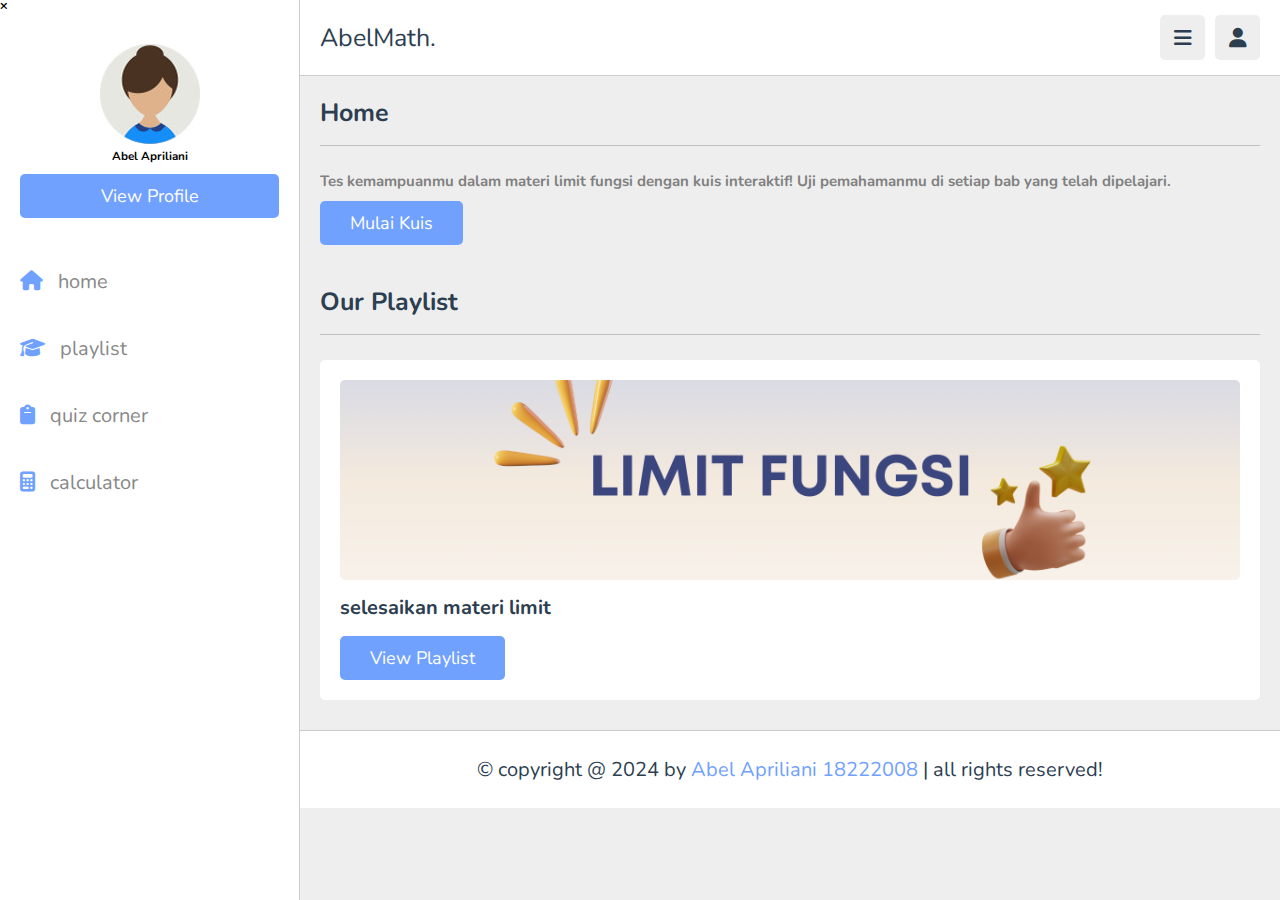
<file: index.html>
<!DOCTYPE html>
<html lang="en">
    <head>
        <meta charset="UTF-8">
        <meta http-equiv="X-UA-Compatible" content="IE-edge">
        <meta name="viewport" contents="width=device-width, initial-scale=1.0">
        <title>home</title>

        <!-- font awesome cdn link  -->
        <link rel="stylesheet" href="https://cdnjs.cloudflare.com/ajax/libs/font-awesome/6.6.0/css/all.min.css">

        <!-- custom css file link  -->
         <link rel="stylesheet" href="css/style.css">

         

    </head>
    <body>
       
         <!-- header section starts  -->
        <header class="header">
            <section class="flex">
                <a href="index.html" class="logo">AbelMath.</a>
                <div class="icons">
                    <div id="menu-btn" class="fas fa-bars"></div>
                    <div id="search-btn" class="fas fa-search"></div>
                    <div id="user-btn" class="fas fa-user"></div>
                   
                </div>

                <div class="profile">
                    <img src="../images/pic-5.jpg" alt="" >
                    <h3>Abel Apriliani</h3>
                    <a href="profile.html" class="btn">view profile</a>
                    <div class="flex-btn">
                        <a href="login.html" class="option-btn">login</a>
                        <a href="register.html" class="option-btn">register</a>
                    </div>


                </div>
            </sectuon>

        </header>
         
          <div class="side-bar">

            <div  class="close-btn">
               <i class="fas fa-times"></i>
            </div>
         
            <div class="profile">
                <img src="../images/pic-5.jpg" alt="" >
                <h3>Abel Apriliani</h3>
                <a href="profile.html" class="btn">view profile</a>
            </div>
         
            <nav class="navbar">
               <a href="index.html"><i class="fas fa-home"></i><span>home</span></a>
               <a href="playlist.html"><i class="fas fa-graduation-cap"></i><span>playlist</span></a>
               <a href="quiz.html"><i class="fas fa-clipboard"></i><span>quiz corner</span></a>
               <a href="calculatorInfo.html"><i class="fas fa-calculator"></i><span>calculator</span></a>
            </nav>
         
         </div>

         <section class="home-grid">

            <h1 class="heading">Home</h1>
         
             <div class="box">
                <div class="flex">
                    <p class="quiz"></p>
                    <h2>Tes kemampuanmu dalam materi limit fungsi dengan kuis interaktif! Uji pemahamanmu di setiap bab yang telah dipelajari.</h2>
                    
                </div>
                <a href="quiz.html" class="inline-btn">mulai kuis</a>
                
             </div>
         
            </div>
         
         </section>

         
<section class="playlist">

    <h1 class="heading">our playlist</h1>
 
    <div class="box-container">
 
       <div class="box">
          <div class="thumb">
             <img src="images/limit-fungsi.png" alt="">
          </div>
          <h3 class="title">selesaikan materi limit</h3>
          <a href="playlist.html" class="inline-btn">view playlist</a>
       </div>

 
    </div>
 
 </section>
         
         
          <!-- side bar section ends  -->


          <footer class="footer">

            &copy; copyright @ 2024 by <span>Abel Apriliani 18222008</span> | all rights reserved!
         
         </footer>
    </body>
</html>



 <!-- custom js file link  -->
<script src="js/script.js"></script>
</file>
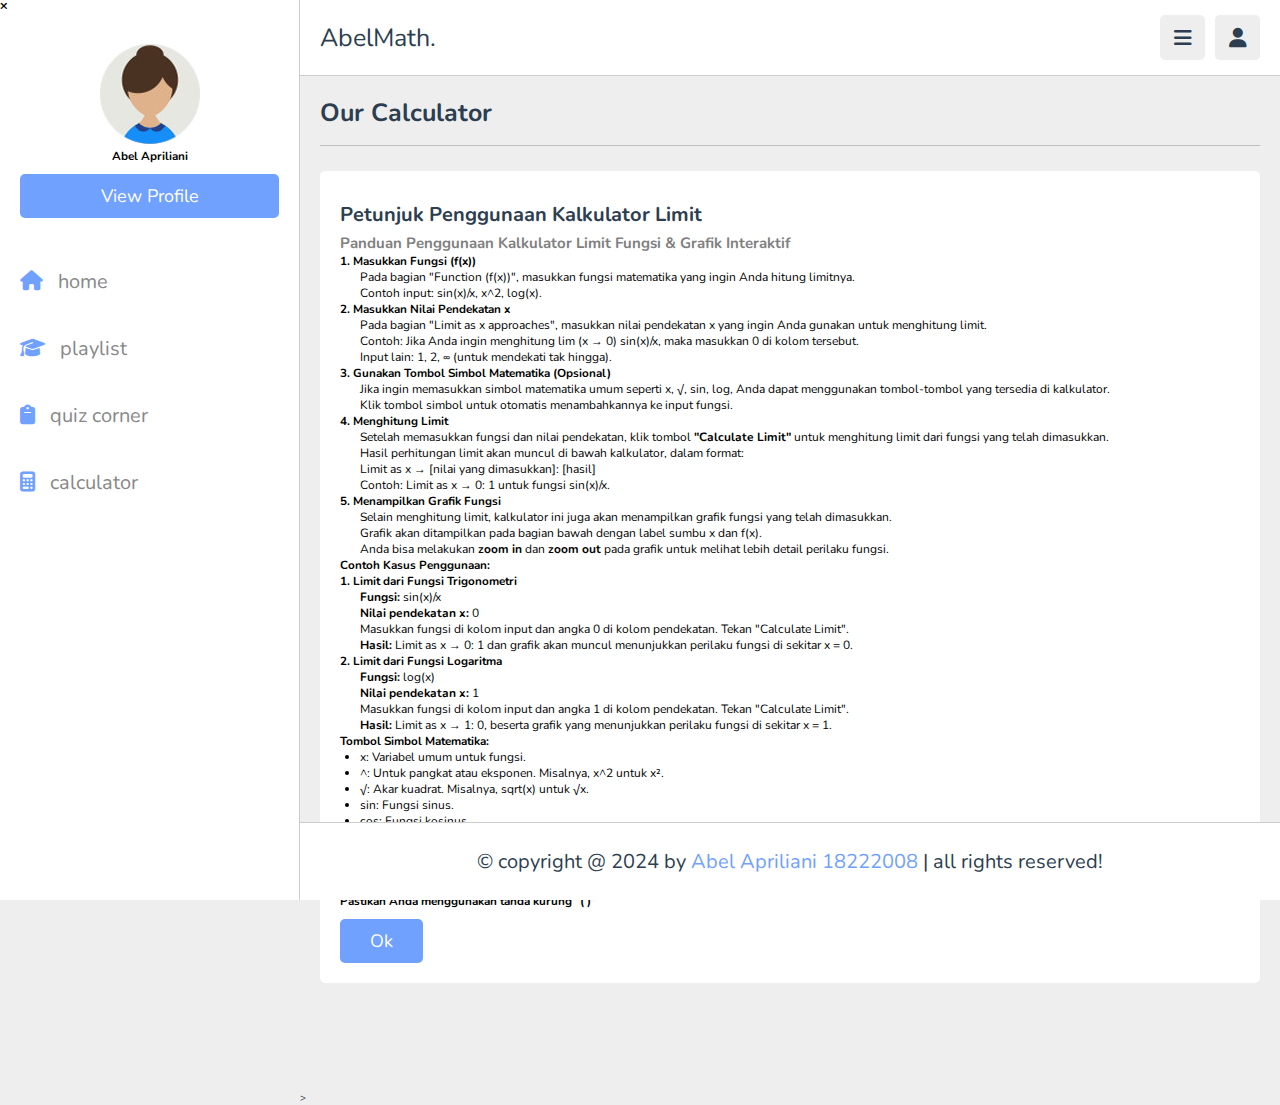
<file: calculatorInfo.html>
<!DOCTYPE html>
<html lang="en">
    <head>
        <meta charset="UTF-8">
        <meta http-equiv="X-UA-Compatible" content="IE-edge">
        <meta name="viewport" contents="width=device-width, initial-scale=1.0">
        <title>home</title>

        <!-- font awesome cdn link  -->
        <link rel="stylesheet" href="https://cdnjs.cloudflare.com/ajax/libs/font-awesome/6.6.0/css/all.min.css">

        <!-- custom css file link  -->
         <link rel="stylesheet" href="css/style.css">

         

    </head>
    <body>
       
         <!-- header section starts  -->
         <header class="header">
            <section class="flex">
                <a href="index.html" class="logo">AbelMath.</a>
                <div class="icons">
                    <div id="menu-btn" class="fas fa-bars"></div>
                    <div id="search-btn" class="fas fa-search"></div>
                    <div id="user-btn" class="fas fa-user"></div>
                   
                </div>

                <div class="profile">
                    <img src="../images/pic-5.jpg" alt="" >
                    <h3>Abel Apriliani</h3>
                    <a href="profile.html" class="btn">view profile</a>
                    <div class="flex-btn">
                        <a href="login.html" class="option-btn">login</a>
                        <a href="register.html" class="option-btn">register</a>
                    </div>


                </div>
            </sectuon>

        </header>
         
        <div class="side-bar">

         <div  class="close-btn">
            <i class="fas fa-times"></i>
         </div>
      
         <div class="profile">
             <img src="../images/pic-5.jpg" alt="" >
             <h3>Abel Apriliani</h3>
             <a href="profile.html" class="btn">view profile</a>
         </div>
      
         <nav class="navbar">
            <a href="index.html"><i class="fas fa-home"></i><span>home</span></a>
            <a href="playlist.html"><i class="fas fa-graduation-cap"></i><span>playlist</span></a>
            <a href="quiz.html"><i class="fas fa-clipboard"></i><span>quiz corner</span></a>
            <a href="calculatorInfo.html"><i class="fas fa-calculator"></i><span>calculator</span></a>
         </nav>
      
      </div>
         
<section class="playlist">

    <h1 class="heading">Our Calculator</h1>
 
    <div class="box-container">
      


      <div class="box">
         <h3 class="title">Petunjuk Penggunaan Kalkulator Limit</h3>
         <!DOCTYPE html>
<html lang="id">
<head>
    <meta charset="UTF-8">
    <meta name="viewport" content="width=device-width, initial-scale=1.0">
    <title>Panduan Kalkulator Limit Fungsi</title>
</head>
<body>

    <h2>Panduan Penggunaan Kalkulator Limit Fungsi & Grafik Interaktif</h2>

    <h3>1. Masukkan Fungsi (f(x))</h3>
    <p>Pada bagian "Function (f(x))", masukkan fungsi matematika yang ingin Anda hitung limitnya.</p>
    <p>Contoh input: <code>sin(x)/x</code>, <code>x^2</code>, <code>log(x)</code>.</p>

    <h3>2. Masukkan Nilai Pendekatan x</h3>
    <p>Pada bagian "Limit as x approaches", masukkan nilai pendekatan <code>x</code> yang ingin Anda gunakan untuk menghitung limit.</p>
    <p>Contoh: Jika Anda ingin menghitung <code>lim (x → 0) sin(x)/x</code>, maka masukkan <code>0</code> di kolom tersebut.</p>
    <p>Input lain: <code>1</code>, <code>2</code>, <code>∞</code> (untuk mendekati tak hingga).</p>

    <h3>3. Gunakan Tombol Simbol Matematika (Opsional)</h3>
    <p>Jika ingin memasukkan simbol matematika umum seperti <code>x</code>, <code>√</code>, <code>sin</code>, <code>log</code>, Anda dapat menggunakan tombol-tombol yang tersedia di kalkulator.</p>
    <p>Klik tombol simbol untuk otomatis menambahkannya ke input fungsi.</p>

    <h3>4. Menghitung Limit</h3>
    <p>Setelah memasukkan fungsi dan nilai pendekatan, klik tombol <strong>"Calculate Limit"</strong> untuk menghitung limit dari fungsi yang telah dimasukkan.</p>
    <p>Hasil perhitungan limit akan muncul di bawah kalkulator, dalam format:</p>
    <p><code>Limit as x → [nilai yang dimasukkan]: [hasil]</code></p>
    <p>Contoh: <code>Limit as x → 0: 1</code> untuk fungsi <code>sin(x)/x</code>.</p>

    <h3>5. Menampilkan Grafik Fungsi</h3>
    <p>Selain menghitung limit, kalkulator ini juga akan menampilkan grafik fungsi yang telah dimasukkan.</p>
    <p>Grafik akan ditampilkan pada bagian bawah dengan label sumbu <code>x</code> dan <code>f(x)</code>.</p>
    <p>Anda bisa melakukan <strong>zoom in</strong> dan <strong>zoom out</strong> pada grafik untuk melihat lebih detail perilaku fungsi.</p>

    <h3>Contoh Kasus Penggunaan:</h3>

    <h3>1. Limit dari Fungsi Trigonometri</h3>
    <p><strong>Fungsi:</strong> <code>sin(x)/x</code></p>
    <p><strong>Nilai pendekatan x:</strong> 0</p>
    <p>Masukkan fungsi di kolom input dan angka <code>0</code> di kolom pendekatan. Tekan "Calculate Limit".</p>
    <p><strong>Hasil:</strong> <code>Limit as x → 0: 1</code> dan grafik akan muncul menunjukkan perilaku fungsi di sekitar <code>x = 0</code>.</p>

    <h3>2. Limit dari Fungsi Logaritma</h3>
    <p><strong>Fungsi:</strong> <code>log(x)</code></p>
    <p><strong>Nilai pendekatan x:</strong> 1</p>
    <p>Masukkan fungsi di kolom input dan angka <code>1</code> di kolom pendekatan. Tekan "Calculate Limit".</p>
    <p><strong>Hasil:</strong> <code>Limit as x → 1: 0</code>, beserta grafik yang menunjukkan perilaku fungsi di sekitar <code>x = 1</code>.</p>

    <h3>Tombol Simbol Matematika:</h3>
    <ul>
        <li><code>x</code>: Variabel umum untuk fungsi.</li>
        <li><code>^</code>: Untuk pangkat atau eksponen. Misalnya, <code>x^2</code> untuk <code>x²</code>.</li>
        <li><code>√</code>: Akar kuadrat. Misalnya, <code>sqrt(x)</code> untuk <code>√x</code>.</li>
        <li><code>sin</code>: Fungsi sinus.</li>
        <li><code>cos</code>: Fungsi kosinus.</li>
        <li><code>log</code>: Fungsi logaritma.</li>
    </ul>

    <h3>Kesalahan Input:</h3>
    <p>Jika terdapat kesalahan input seperti fungsi tidak valid atau penulisan yang salah, kalkulator akan menampilkan pesan error. Pastikan untuk memeriksa kembali format fungsi yang dimasukkan.</p>

    <h3> Pastikan Anda menggunakan tanda kurung "( )"</h3>
         <a href="calculator.html" class="inline-btn">ok</a>
      </div>

    
   </div>
 
 </section>
         
         
   


          
    </body>
    <footer class="footer">

        &copy; copyright @ 2024 by <span>Abel Apriliani 18222008</span> | all rights reserved!
     
     </footer>
</html>



 <!-- custom js file link  -->
<script src="js/script.js"></script>
>
</file>
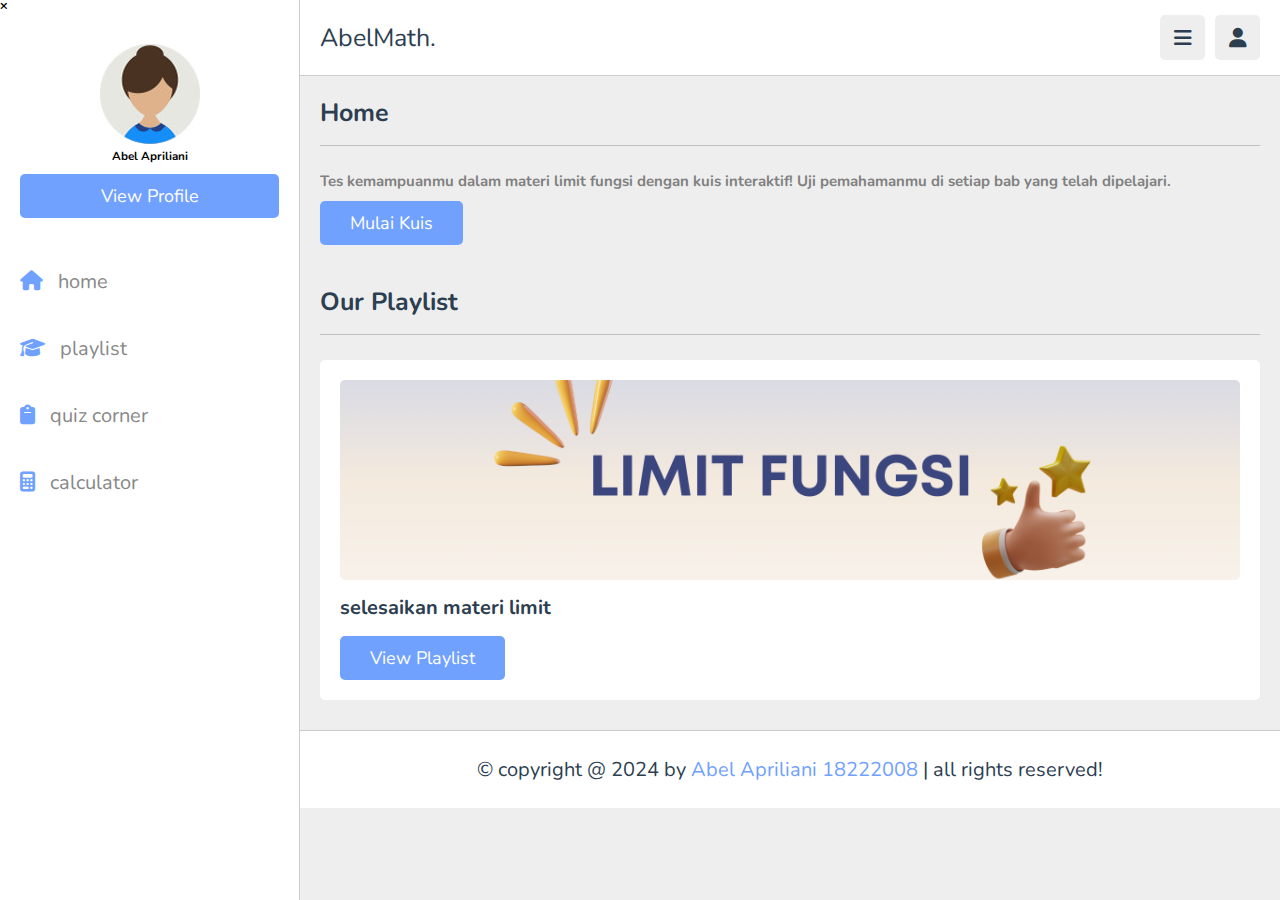
<file: home.html>
<!DOCTYPE html>
<html lang="en">
    <head>
        <meta charset="UTF-8">
        <meta http-equiv="X-UA-Compatible" content="IE-edge">
        <meta name="viewport" contents="width=device-width, initial-scale=1.0">
        <title>home</title>

        <!-- font awesome cdn link  -->
        <link rel="stylesheet" href="https://cdnjs.cloudflare.com/ajax/libs/font-awesome/6.6.0/css/all.min.css">

        <!-- custom css file link  -->
         <link rel="stylesheet" href="css/style.css">

         

    </head>
    <body>
       
         <!-- header section starts  -->
        <header class="header">
            <section class="flex">
                <a href="home.html" class="logo">AbelMath.</a>
                <div class="icons">
                    <div id="menu-btn" class="fas fa-bars"></div>
                    <div id="search-btn" class="fas fa-search"></div>
                    <div id="user-btn" class="fas fa-user"></div>
                   
                </div>

                <div class="profile">
                    <img src="../images/pic-5.jpg" alt="" >
                    <h3>Abel Apriliani</h3>
                    <a href="profile.html" class="btn">view profile</a>
                    <div class="flex-btn">
                        <a href="login.html" class="option-btn">login</a>
                        <a href="register.html" class="option-btn">register</a>
                    </div>


                </div>
            </sectuon>

        </header>
         
          <div class="side-bar">

            <div  class="close-btn">
               <i class="fas fa-times"></i>
            </div>
         
            <div class="profile">
                <img src="../images/pic-5.jpg" alt="" >
                <h3>Abel Apriliani</h3>
                <a href="profile.html" class="btn">view profile</a>
            </div>
         
            <nav class="navbar">
               <a href="home.html"><i class="fas fa-home"></i><span>home</span></a>
               <a href="playlist.html"><i class="fas fa-graduation-cap"></i><span>playlist</span></a>
               <a href="quiz.html"><i class="fas fa-clipboard"></i><span>quiz corner</span></a>
               <a href="calculatorInfo.html"><i class="fas fa-calculator"></i><span>calculator</span></a>
            </nav>
         
         </div>

         <section class="home-grid">

            <h1 class="heading">Home</h1>
         
             <div class="box">
                <div class="flex">
                    <p class="quiz"></p>
                    <h2>Tes kemampuanmu dalam materi limit fungsi dengan kuis interaktif! Uji pemahamanmu di setiap bab yang telah dipelajari.</h2>
                    
                </div>
                <a href="quiz.html" class="inline-btn">mulai kuis</a>
                
             </div>
         
            </div>
         
         </section>

         
<section class="playlist">

    <h1 class="heading">our playlist</h1>
 
    <div class="box-container">
 
       <div class="box">
          <div class="thumb">
             <img src="images/limit-fungsi.png" alt="">
          </div>
          <h3 class="title">selesaikan materi limit</h3>
          <a href="playlist.html" class="inline-btn">view playlist</a>
       </div>

 
    </div>
 
 </section>
         
         
          <!-- side bar section ends  -->


          <footer class="footer">

            &copy; copyright @ 2024 by <span>Abel Apriliani 18222008</span> | all rights reserved!
         
         </footer>
    </body>
</html>



 <!-- custom js file link  -->
<script src="js/script.js"></script>
</file>
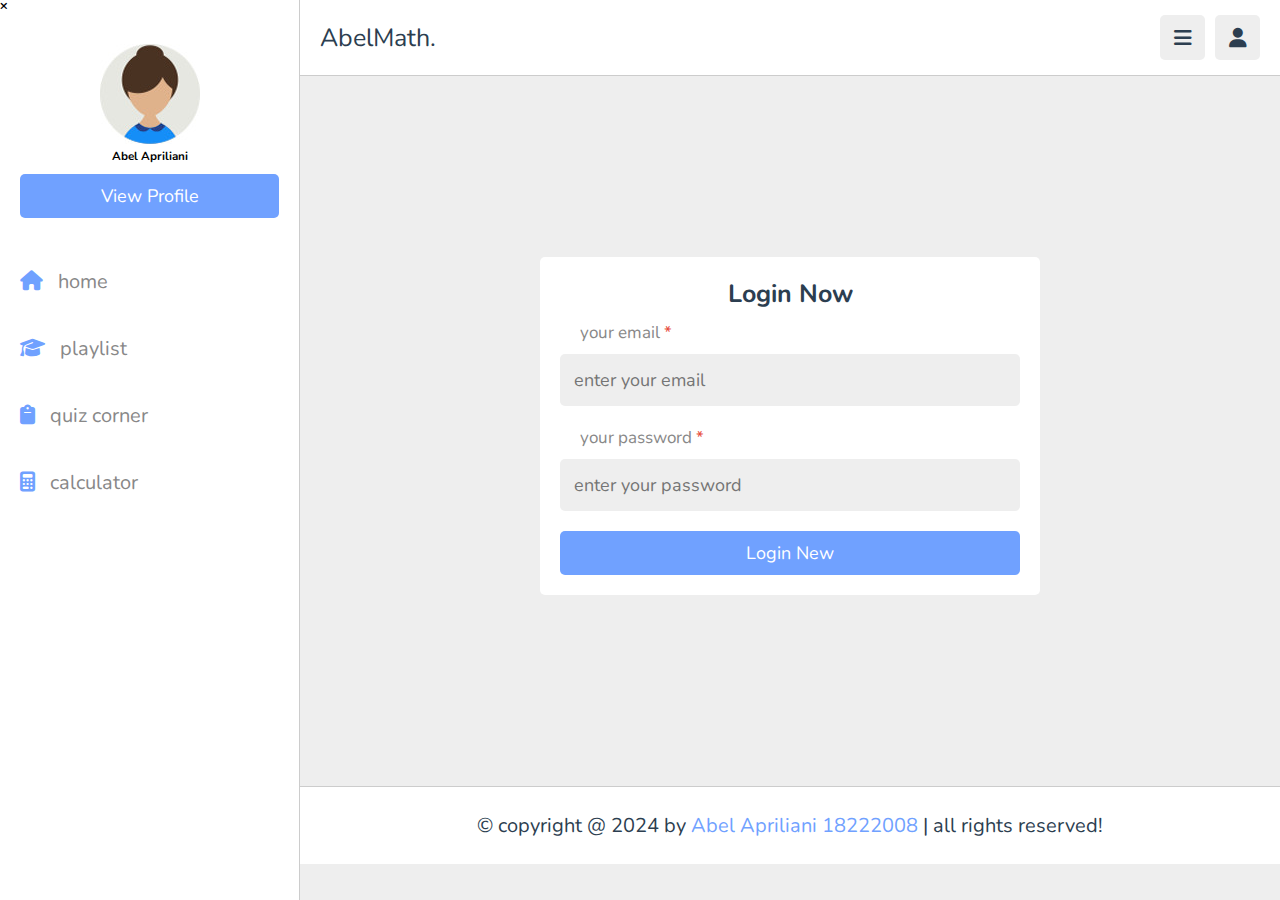
<file: login.html>
<!DOCTYPE html>
<html lang="en">
<head>
   <meta charset="UTF-8">
   <meta http-equiv="X-UA-Compatible" content="IE=edge">
   <meta name="viewport" content="width=device-width, initial-scale=1.0">
   <title>login</title>

   <!-- font awesome cdn link  -->
   <link rel="stylesheet" href="https://cdnjs.cloudflare.com/ajax/libs/font-awesome/6.1.2/css/all.min.css">

   <!-- custom css file link  -->
   <link rel="stylesheet" href="css/style.css">

</head>
<body>

   <header class="header">
      <section class="flex">
          <a href="index.html" class="logo">AbelMath.</a>
          <div class="icons">
              <div id="menu-btn" class="fas fa-bars"></div>
              <div id="search-btn" class="fas fa-search"></div>
              <div id="user-btn" class="fas fa-user"></div>
             
          </div>

          <div class="profile">
              <img src="../images/pic-5.jpg" alt="" >
              <h3>Abel Apriliani</h3>
              <a href="profile.html" class="btn">view profile</a>
              <div class="flex-btn">
                  <a href="login.html" class="option-btn">login</a>
                  <a href="register.html" class="option-btn">register</a>
              </div>


          </div>
      </sectuon>

  </header>
   
  <div class="side-bar">

   <div  class="close-btn">
      <i class="fas fa-times"></i>
   </div>

   <div class="profile">
       <img src="../images/pic-5.jpg" alt="" >
       <h3>Abel Apriliani</h3>
       <a href="profile.html" class="btn">view profile</a>
   </div>

   <nav class="navbar">
      <a href="index.html"><i class="fas fa-home"></i><span>home</span></a>
      <a href="playlist.html"><i class="fas fa-graduation-cap"></i><span>playlist</span></a>
      <a href="quiz.html"><i class="fas fa-clipboard"></i><span>quiz corner</span></a>
      <a href="calculatorInfo.html"><i class="fas fa-calculator"></i><span>calculator</span></a>
   </nav>
</div>

<section class="form-container">

   <form action="" method="post" enctype="multipart/form-data">
      <h3>login now</h3>
      <p>your email <span>*</span></p>
      <input type="email" name="email" placeholder="enter your email" required maxlength="50" class="box">
      <p>your password <span>*</span></p>
      <input type="password" name="pass" placeholder="enter your password" required maxlength="20" class="box">
      <input type="submit" value="login new" name="submit" class="btn">
   </form>

</section>















<footer class="footer">

   &copy; copyright @ 2024 by <span>Abel Apriliani 18222008</span> | all rights reserved!

</footer>

<!-- custom js file link  -->
<script src="js/script.js"></script>

   
</body>
</html>
</file>
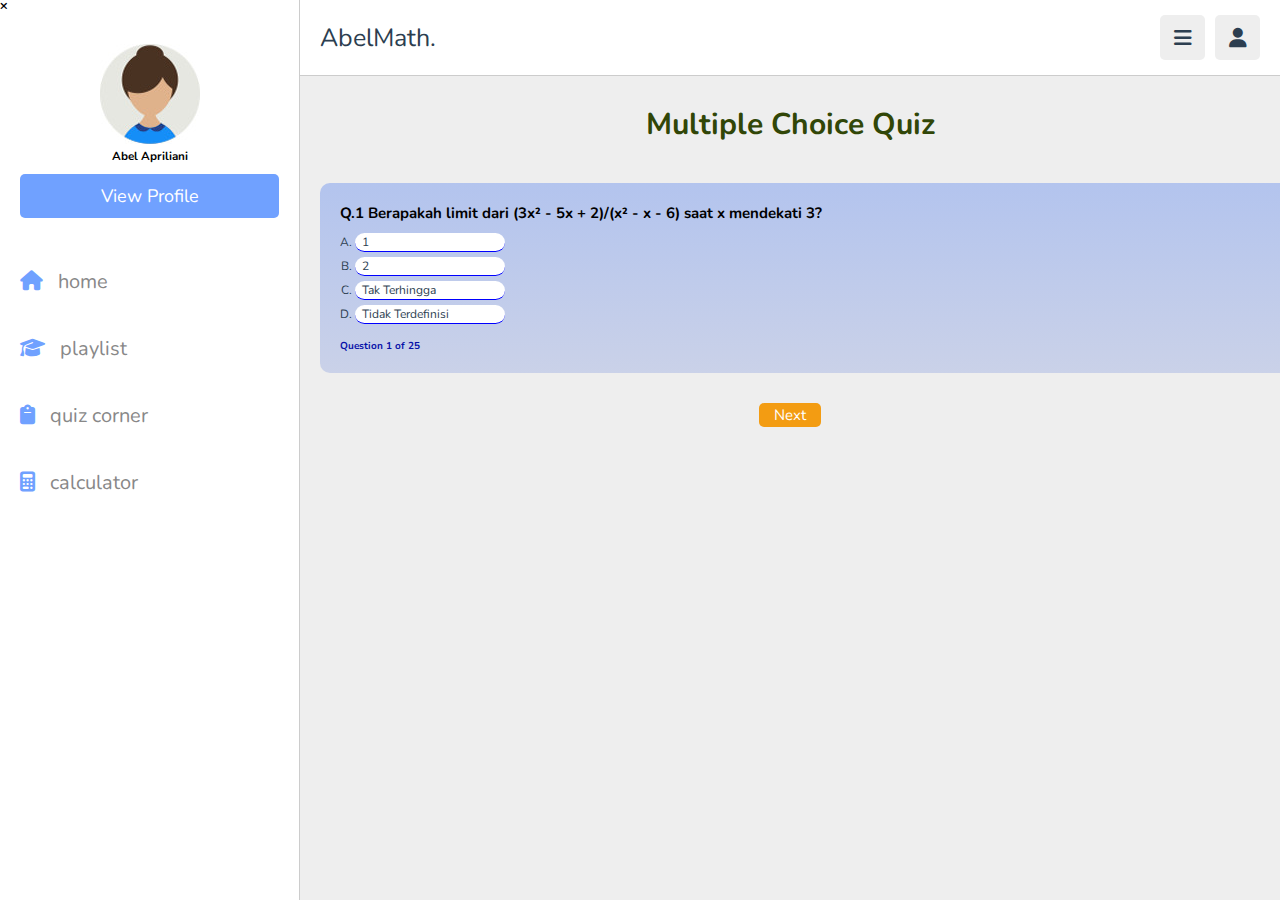
<file: multipleChoice.html>
<!DOCTYPE html>
<html lang="en">
<head>
    <meta charset="UTF-8">
    <meta name="viewport" content="width=device-width, initial-scale=1.0">
    <title>Limit Memory Card Game</title>
    <link rel="stylesheet" href="https://cdnjs.cloudflare.com/ajax/libs/font-awesome/6.6.0/css/all.min.css">

        <!-- custom css file link  -->
    <title>Multiple Choice Quiz</title>

    <!-- css file link -->
    <link rel="stylesheet" href="css/style.css">
</head>
<body>
    <header class="header">
        <section class="flex">
            <a href="index.html" class="logo">AbelMath.</a>
            <div class="icons">
                <div id="menu-btn" class="fas fa-bars"></div>
                <div id="search-btn" class="fas fa-search"></div>
                <div id="user-btn" class="fas fa-user"></div>
               
            </div>

            <div class="profile">
                <img src="../images/pic-5.jpg" alt="" >
                <h3>Abel Apriliani</h3>
                <a href="profile.html" class="btn">view profile</a>
                <div class="flex-btn">
                    <a href="login.html" class="option-btn">login</a>
                    <a href="register.html" class="option-btn">register</a>
                </div>


            </div>
        </sectuon>

    </header>
     
      <div class="side-bar">

        <div  class="close-btn">
           <i class="fas fa-times"></i>
        </div>
     
        <div class="profile">
            <img src="../images/pic-5.jpg" alt="" >
            <h3>Abel Apriliani</h3>
            <a href="profile.html" class="btn">view profile</a>
        </div>
     
        <nav class="navbar">
            <a href="index.html"><i class="fas fa-home"></i><span>home</span></a>
            <a href="playlist.html"><i class="fas fa-graduation-cap"></i><span>playlist</span></a>
            <a href="quiz.html"><i class="fas fa-clipboard"></i><span>quiz corner</span></a>
            <a href="calculatorInfo.html"><i class="fas fa-calculator"></i><span>calculator</span></a>
         </nav>
          
     </div>
    <section class="multiple-choice">
    <h1 id="title">Multiple Choice Quiz</h1>

    <!-- quiz-container -->
    <div id="quiz-container">
        <!-- question container -->
        <div class="questions">
            <h2 id="question"></h2>
            <ol type="A">
                <li class="option"><span id="option0" onclick="calcScore(this)"></span></li>
                <li class="option"><span id="option1" onclick="calcScore(this)"></span></li>
                <li class="option"><span id="option2" onclick="calcScore(this)"></span></li>
                <li class="option"><span id="option3" onclick="calcScore(this)"></span></li>
            </ol>
            <h4 id="stat"></h4>
        </div>

        <div class="buttons">
            <button type="button" class="next">Next</button>
        </div>

    </div>

    <!-- scoreboard section -->
    <div id="scoreboard">
        <h2 id="score-title">Your Score</h2>
        <h2 id="score"></h2>
        <button type="button" id="score-btn" onclick="backToQuiz()">Back to Quiz</button>
        <button type="button" id="check-answer" onclick="checkAnswer()">Check Answers</button>
    </div>

    <!-- answers section -->
    <div id="answerBank">
        <h2>Answers :</h2>
        <ol type="1" id="answers">

        </ol>
        <button type="button" id="score-btn" onclick="backToQuiz()">Back to Quiz</button>
    </div>
</section>
    <!-- javascript file source -->
    <script src="js/multipleChoice.js"></script>
    <script src="js/script.js"></script>
</body>

</html>
</file>
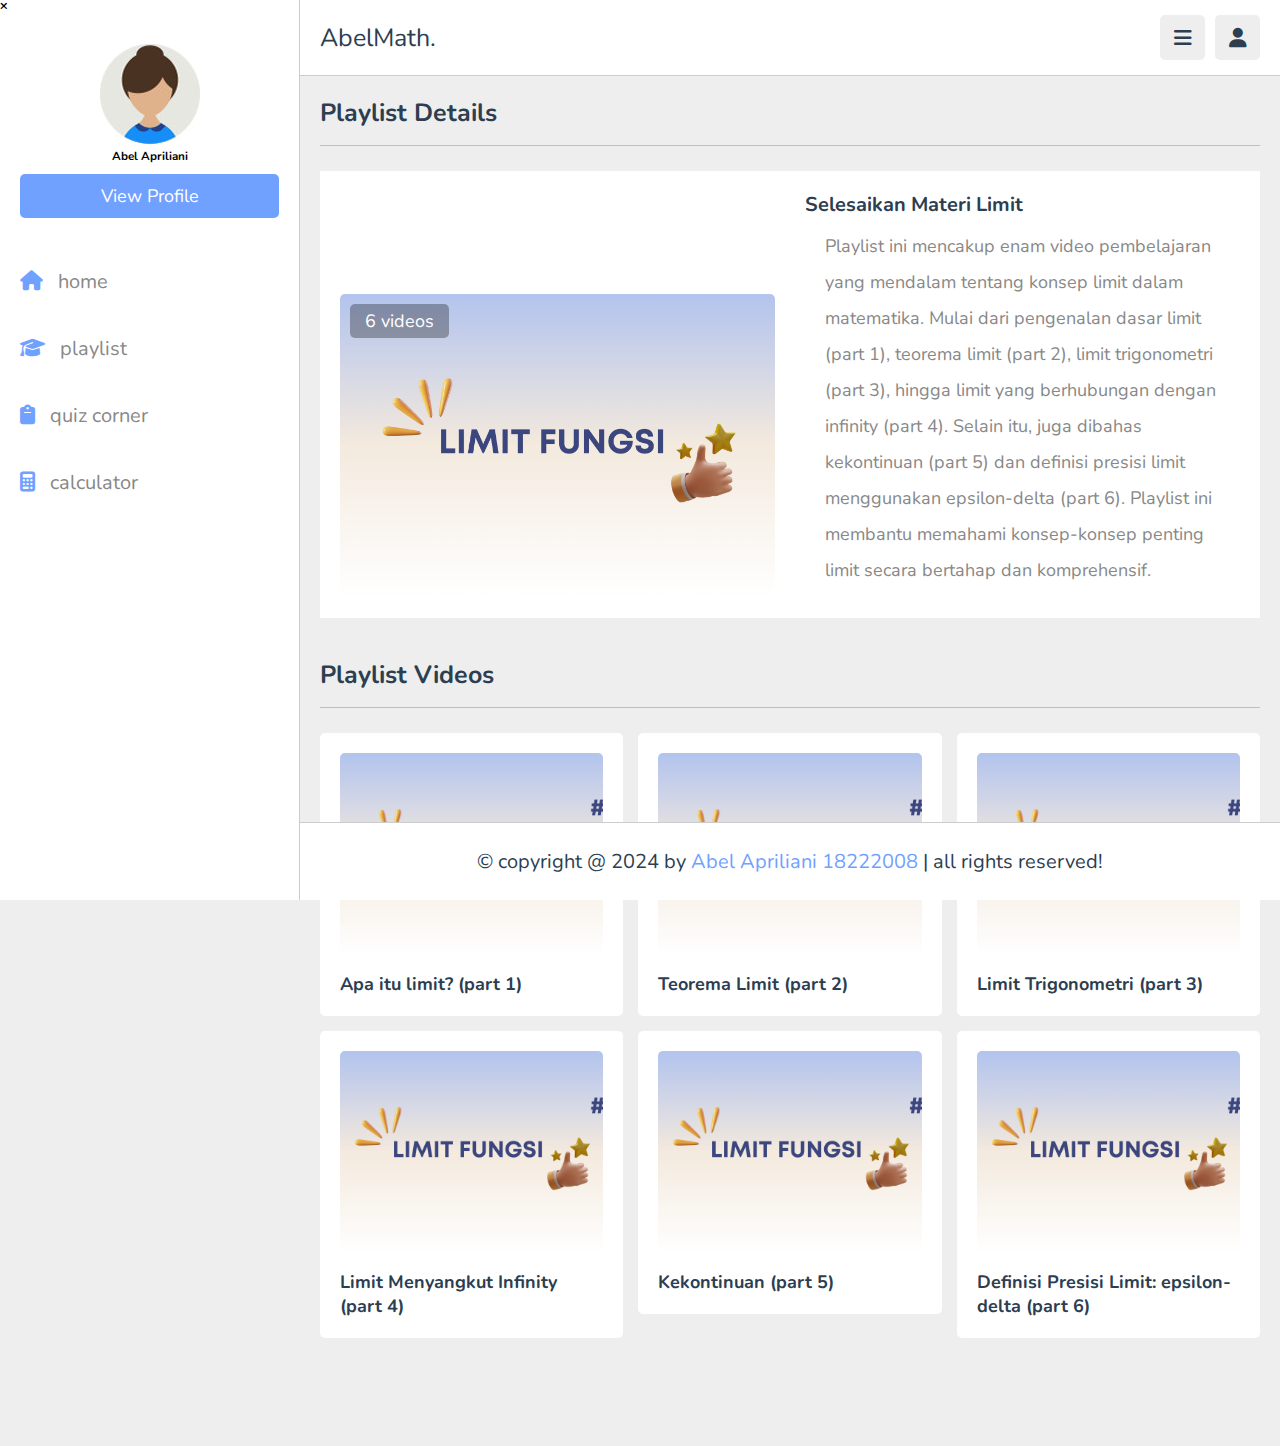
<file: playlist.html>
<!DOCTYPE html>
<html lang="en">
<head>
   <meta charset="UTF-8">
   <meta http-equiv="X-UA-Compatible" content="IE=edge">
   <meta name="viewport" content="width=device-width, initial-scale=1.0">
   <title>video playlist</title>

   <!-- font awesome cdn link  -->
   <link rel="stylesheet" href="https://cdnjs.cloudflare.com/ajax/libs/font-awesome/6.1.2/css/all.min.css">

   <!-- custom css file link  -->
   <link rel="stylesheet" href="css/style.css">

</head>
<body>

    <header class="header">
        <section class="flex">
            <a href="index.html" class="logo">AbelMath.</a>
            <div class="icons">
                <div id="menu-btn" class="fas fa-bars"></div>
                <div id="search-btn" class="fas fa-search"></div>
                <div id="user-btn" class="fas fa-user"></div>
               
            </div>

            <div class="profile">
                <img src="../images/pic-5.jpg" alt="" >
                <h3>Abel Apriliani</h3>
                <a href="profile.html" class="btn">view profile</a>
                <div class="flex-btn">
                    <a href="login.html" class="option-btn">login</a>
                    <a href="register.html" class="option-btn">register</a>
                </div>


            </div>
        </sectuon>

    </header>
     
    <div class="side-bar">

        <div  class="close-btn">
           <i class="fas fa-times"></i>
        </div>
     
        <div class="profile">
            <img src="../images/pic-5.jpg" alt="" >
            <h3>Abel Apriliani</h3>
            <a href="profile.html" class="btn">view profile</a>
        </div>
     
        <nav class="navbar">
            <a href="index.html"><i class="fas fa-home"></i><span>home</span></a>
            <a href="playlist.html"><i class="fas fa-graduation-cap"></i><span>playlist</span></a>
            <a href="quiz.html"><i class="fas fa-clipboard"></i><span>quiz corner</span></a>
            <a href="calculatorInfo.html"><i class="fas fa-calculator"></i><span>calculator</span></a>
         </nav>
     
     </div>

<section class="playlist-details">

   <h1 class="heading">playlist details</h1>

   <div class="row">

      <div class="column">
         <div class="thumb">
            <img src="images/limit-fungsi.png" alt="">
            <span>6 videos</span>
         </div>
      </div>
      <div class="column">
   
         <div class="details">
            <h3>Selesaikan Materi Limit</h3>
            <p>Playlist ini mencakup enam video pembelajaran yang mendalam tentang konsep limit dalam matematika. Mulai dari pengenalan dasar limit (part 1), teorema limit (part 2), limit trigonometri (part 3), hingga limit yang berhubungan dengan infinity (part 4). Selain itu, juga dibahas kekontinuan (part 5) dan definisi presisi limit menggunakan epsilon-delta (part 6). Playlist ini membantu memahami konsep-konsep penting limit secara bertahap dan komprehensif.</p>
         </div>
      </div>
   </div>

</section>


<section class="playlist-videos">

   <h1 class="heading">playlist videos</h1>

   <div class="box-container">

    <a class="box" href="watch-video.html?video=vid1.mp4&title=Apa+itu+limit+(part+1)&poster=1-1.png">
        <i class="fas fa-play"></i>
        <img src="images/1-1.png" alt="">
        <h3>Apa itu limit? (part 1)</h3>
     </a>

     <a class="box" href="watch-video.html?video=vid2.mp4&title=Teorema+Limit+(part+2)&poster=1-2.png">
        <i class="fas fa-play"></i>
        <img src="images/1-2.png" alt="">
        <h3>Teorema Limit (part 2)</h3>
     </a>

     <a class="box" href="watch-video.html?video=vid3.mp4&title=Limit+Trigonometri+(part+3)&poster=1-3.png">
        <i class="fas fa-play"></i>
        <img src="images/1-3.png" alt="">
        <h3>Limit Trigonometri (part 3)</h3>
     </a>

      <a class="box" href="watch-video.html">
         <i class="fas fa-play"></i>
         <img src="images/1-4.png" alt="">
         <h3>Limit Menyangkut Infinity (part 4)</h3>
      </a>

      <a class="box" href="watch-video.html">
         <i class="fas fa-play"></i>
         <img src="images/1-5.png" alt="">
         <h3>Kekontinuan (part 5)</h3>
      </a>

      <a class="box" href="watch-video.html">
         <i class="fas fa-play"></i>
         <img src="images/1-6.png" alt="">
         <h3>Definisi Presisi Limit: epsilon-delta (part 6)</h3>
      </a>

   </div>

</section>













<footer class="footer">

    &copy; copyright @ 2024 by <span>Abel Apriliani 18222008</span> | all rights reserved!

</footer>

<!-- custom js file link  -->
<script src="js/script.js"></script>

   
</body>
</html>
</file>
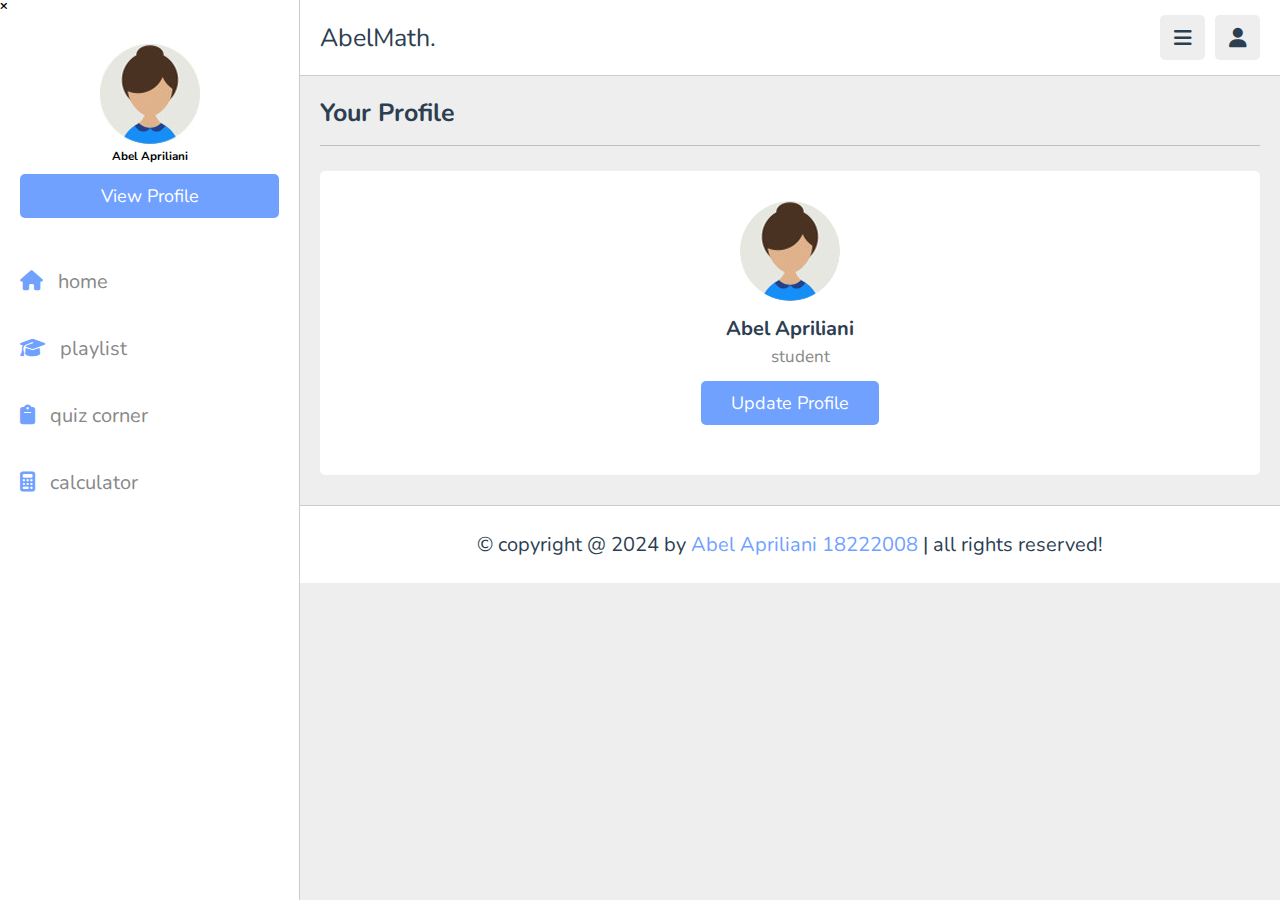
<file: profile.html>
<!DOCTYPE html>
<html lang="en">
<head>
   <meta charset="UTF-8">
   <meta http-equiv="X-UA-Compatible" content="IE=edge">
   <meta name="viewport" content="width=device-width, initial-scale=1.0">
   <title>profile</title>

   <!-- font awesome cdn link  -->
   <link rel="stylesheet" href="https://cdnjs.cloudflare.com/ajax/libs/font-awesome/6.1.2/css/all.min.css">

   <!-- custom css file link  -->
   <link rel="stylesheet" href="css/style.css">

</head>
<body>

   <header class="header">
      <section class="flex">
          <a href="index.html" class="logo">AbelMath.</a>
          <div class="icons">
              <div id="menu-btn" class="fas fa-bars"></div>
              <div id="search-btn" class="fas fa-search"></div>
              <div id="user-btn" class="fas fa-user"></div>
             
          </div>

          <div class="profile">
              <img src="../images/pic-5.jpg" alt="" >
              <h3>Abel Apriliani</h3>
              <a href="profile.html" class="btn">view profile</a>
              <div class="flex-btn">
                  <a href="login.html" class="option-btn">login</a>
                  <a href="register.html" class="option-btn">register</a>
              </div>


          </div>
      </sectuon>

  </header>
   
  <div class="side-bar">

   <div  class="close-btn">
      <i class="fas fa-times"></i>
   </div>

   <div class="profile">
       <img src="../images/pic-5.jpg" alt="" >
       <h3>Abel Apriliani</h3>
       <a href="profile.html" class="btn">view profile</a>
   </div>

   <nav class="navbar">
      <a href="index.html"><i class="fas fa-home"></i><span>home</span></a>
      <a href="playlist.html"><i class="fas fa-graduation-cap"></i><span>playlist</span></a>
      <a href="quiz.html"><i class="fas fa-clipboard"></i><span>quiz corner</span></a>
      <a href="calculatorInfo.html"><i class="fas fa-calculator"></i><span>calculator</span></a>
   </nav>

</div>

<section class="user-profile">

   <h1 class="heading">your profile</h1>

   <div class="info">

      <div class="user">
         <img src="images/pic-5.jpg" alt="">
         <h3>Abel Apriliani</h3>
         <p>student</p>
         <a href="update.html" class="inline-btn">update profile</a>
      </div>
   

      </div>
   </div>

</section>














<footer class="footer">

   &copy; copyright @ 2024 by <span>Abel Apriliani 18222008</span> | all rights reserved!
</footer>

<!-- custom js file link  -->
<script src="js/script.js"></script>

   
</body>
</html>
</file>
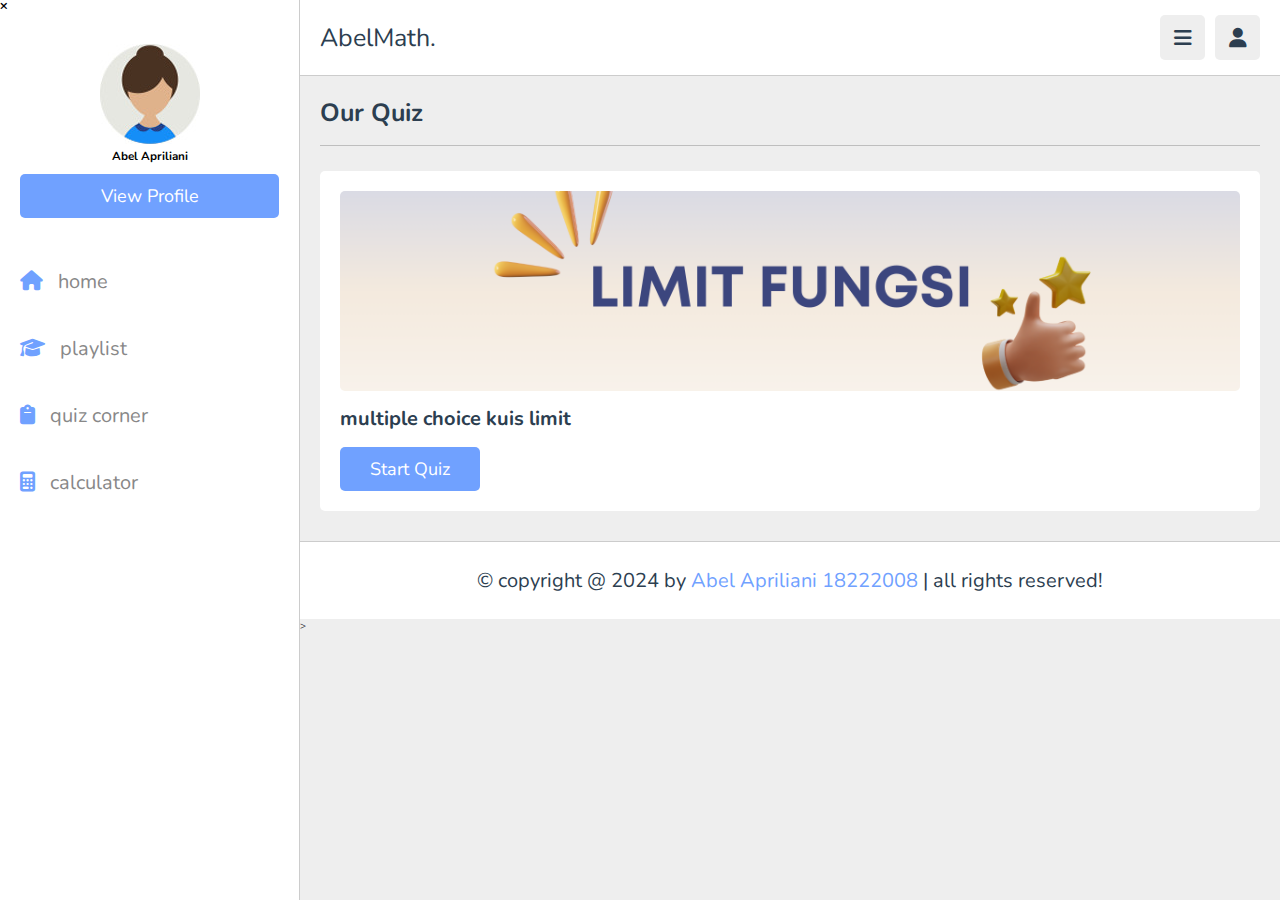
<file: quiz.html>
<!DOCTYPE html>
<html lang="en">
    <head>
        <meta charset="UTF-8">
        <meta http-equiv="X-UA-Compatible" content="IE-edge">
        <meta name="viewport" contents="width=device-width, initial-scale=1.0">
        <title>home</title>

        <!-- font awesome cdn link  -->
        <link rel="stylesheet" href="https://cdnjs.cloudflare.com/ajax/libs/font-awesome/6.6.0/css/all.min.css">

        <!-- custom css file link  -->
         <link rel="stylesheet" href="css/style.css">

         

    </head>
    <body>
       
         <!-- header section starts  -->
         <header class="header">
            <section class="flex">
                <a href="index.html" class="logo">AbelMath.</a>
                <div class="icons">
                    <div id="menu-btn" class="fas fa-bars"></div>
                    <div id="search-btn" class="fas fa-search"></div>
                    <div id="user-btn" class="fas fa-user"></div>
                   
                </div>

                <div class="profile">
                    <img src="../images/pic-5.jpg" alt="" >
                    <h3>Abel Apriliani</h3>
                    <a href="profile.html" class="btn">view profile</a>
                    <div class="flex-btn">
                        <a href="login.html" class="option-btn">login</a>
                        <a href="register.html" class="option-btn">register</a>
                    </div>


                </div>
            </sectuon>

        </header>
         
        <div class="side-bar">

         <div  class="close-btn">
            <i class="fas fa-times"></i>
         </div>
      
         <div class="profile">
             <img src="../images/pic-5.jpg" alt="" >
             <h3>Abel Apriliani</h3>
             <a href="profile.html" class="btn">view profile</a>
         </div>
      
         <nav class="navbar">
            <a href="index.html"><i class="fas fa-home"></i><span>home</span></a>
            <a href="playlist.html"><i class="fas fa-graduation-cap"></i><span>playlist</span></a>
            <a href="quiz.html"><i class="fas fa-clipboard"></i><span>quiz corner</span></a>
            <a href="calculatorInfo.html"><i class="fas fa-calculator"></i><span>calculator</span></a>
         </nav>
      
      </div>
         
<section class="playlist">

    <h1 class="heading">Our Quiz</h1>
 
    <div class="box-container">
      


      <div class="box">
         <div class="thumb">
            <img src="images/limit-fungsi.png" alt="">
         </div>
         <h3 class="title">multiple choice kuis limit</h3>
         <a href="multipleChoice.html" class="inline-btn">start quiz</a>
      </div>

    
   </div>
 
 </section>
         
         
   


          
    </body>

    <footer class="footer">

        &copy; copyright @ 2024 by <span>Abel Apriliani 18222008</span> | all rights reserved!
     
     </footer>
</html>



 <!-- custom js file link  -->
<script src="js/script.js"></script>
>
</file>
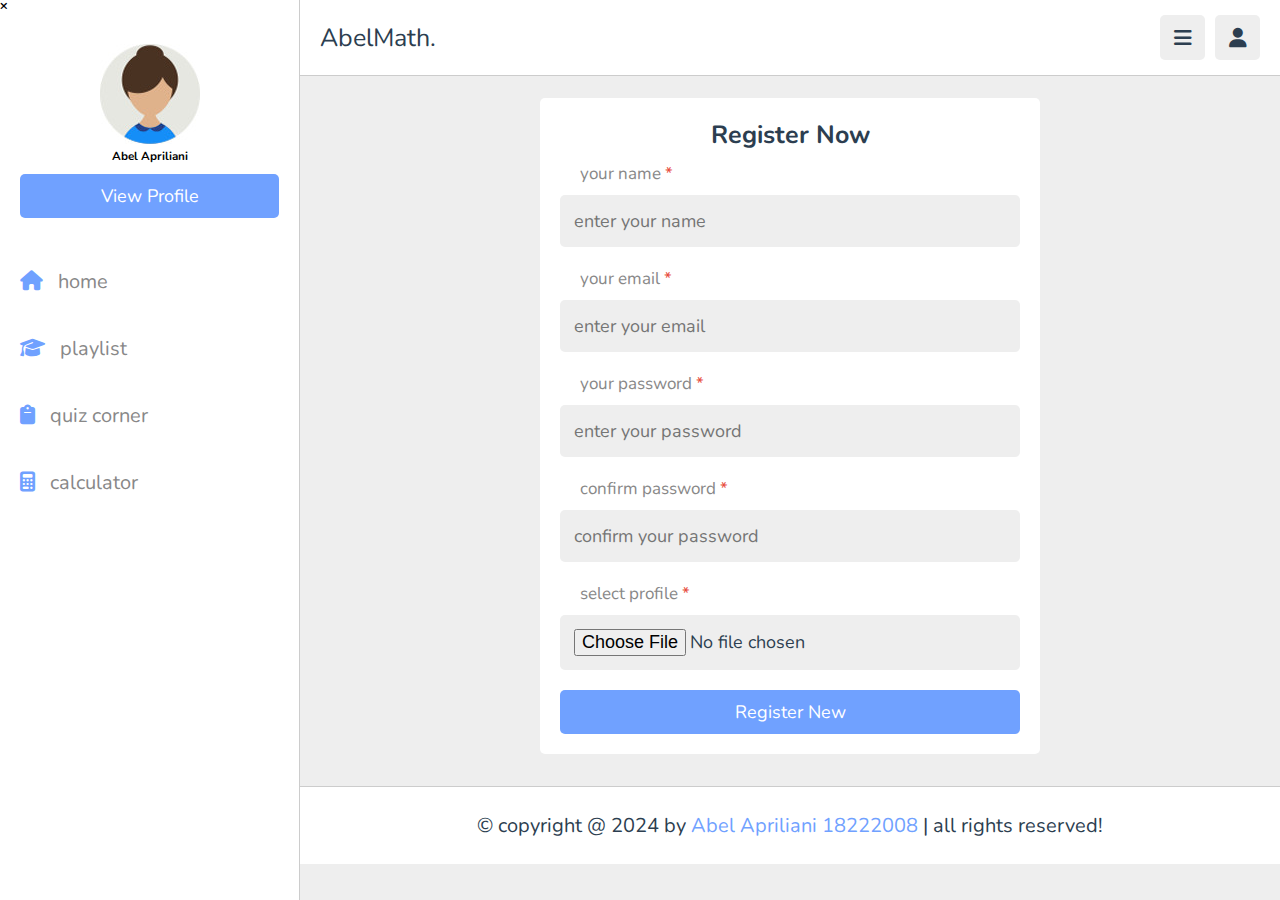
<file: register.html>
<!DOCTYPE html>
<html lang="en">
<head>
   <meta charset="UTF-8">
   <meta http-equiv="X-UA-Compatible" content="IE=edge">
   <meta name="viewport" content="width=device-width, initial-scale=1.0">
   <title>register</title>

   <!-- font awesome cdn link  -->
   <link rel="stylesheet" href="https://cdnjs.cloudflare.com/ajax/libs/font-awesome/6.1.2/css/all.min.css">

   <!-- custom css file link  -->
   <link rel="stylesheet" href="css/style.css">

</head>
<body>

   <header class="header">
      <section class="flex">
          <a href="index.html" class="logo">AbelMath.</a>
          <div class="icons">
              <div id="menu-btn" class="fas fa-bars"></div>
              <div id="search-btn" class="fas fa-search"></div>
              <div id="user-btn" class="fas fa-user"></div>
             
          </div>

          <div class="profile">
              <img src="../images/pic-5.jpg" alt="" >
              <h3>Abel Apriliani</h3>
              <a href="profile.html" class="btn">view profile</a>
              <div class="flex-btn">
                  <a href="login.html" class="option-btn">login</a>
                  <a href="register.html" class="option-btn">register</a>
              </div>


          </div>
      </sectuon>

  </header>
   
  <div class="side-bar">

   <div  class="close-btn">
      <i class="fas fa-times"></i>
   </div>

   <div class="profile">
       <img src="../images/pic-5.jpg" alt="" >
       <h3>Abel Apriliani</h3>
       <a href="profile.html" class="btn">view profile</a>
   </div>

   <nav class="navbar">
      <a href="index.html"><i class="fas fa-home"></i><span>home</span></a>
      <a href="playlist.html"><i class="fas fa-graduation-cap"></i><span>playlist</span></a>
      <a href="quiz.html"><i class="fas fa-clipboard"></i><span>quiz corner</span></a>
      <a href="calculatorInfo.html"><i class="fas fa-calculator"></i><span>calculator</span></a>
   </nav>
</div>

<section class="form-container">

   <form action="" method="post" enctype="multipart/form-data">
      <h3>register now</h3>
      <p>your name <span>*</span></p>
      <input type="text" name="name" placeholder="enter your name" required maxlength="50" class="box">
      <p>your email <span>*</span></p>
      <input type="email" name="email" placeholder="enter your email" required maxlength="50" class="box">
      <p>your password <span>*</span></p>
      <input type="password" name="pass" placeholder="enter your password" required maxlength="20" class="box">
      <p>confirm password <span>*</span></p>
      <input type="password" name="c_pass" placeholder="confirm your password" required maxlength="20" class="box">
      <p>select profile <span>*</span></p>
      <input type="file" accept="image/*" required class="box">
      <input type="submit" value="register new" name="submit" class="btn">
   </form>

</section>















<footer class="footer">

   &copy; copyright @ 2024 by <span>Abel Apriliani 18222008</span> | all rights reserved!

</footer>

<!-- custom js file link  -->
<script src="js/script.js"></script>

   
</body>
</html>
</file>
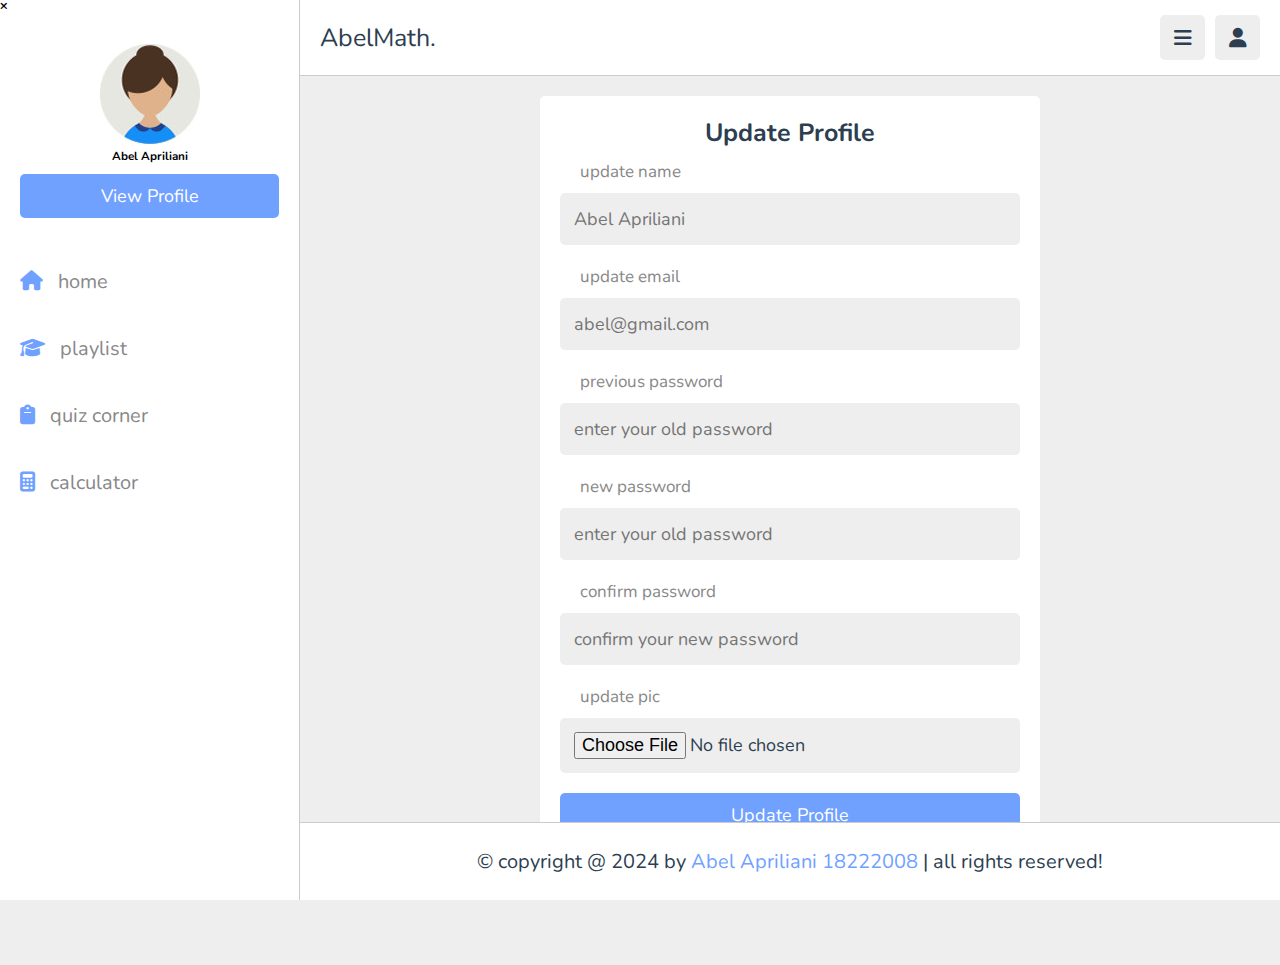
<file: update.html>
<!DOCTYPE html>
<html lang="en">
<head>
   <meta charset="UTF-8">
   <meta http-equiv="X-UA-Compatible" content="IE=edge">
   <meta name="viewport" content="width=device-width, initial-scale=1.0">
   <title>update</title>

   <!-- font awesome cdn link  -->
   <link rel="stylesheet" href="https://cdnjs.cloudflare.com/ajax/libs/font-awesome/6.1.2/css/all.min.css">

   <!-- custom css file link  -->
   <link rel="stylesheet" href="css/style.css">

</head>
<body>
   <header class="header">
      <section class="flex">
          <a href="index.html" class="logo">AbelMath.</a>
          <div class="icons">
              <div id="menu-btn" class="fas fa-bars"></div>
              <div id="search-btn" class="fas fa-search"></div>
              <div id="user-btn" class="fas fa-user"></div>
             
          </div>

          <div class="profile">
              <img src="../images/pic-5.jpg" alt="" >
              <h3>Abel Apriliani</h3>
              <a href="profile.html" class="btn">view profile</a>
              <div class="flex-btn">
                  <a href="login.html" class="option-btn">login</a>
                  <a href="register.html" class="option-btn">register</a>
              </div>


          </div>
      </sectuon>

  </header>

  <div class="side-bar">

   <div  class="close-btn">
      <i class="fas fa-times"></i>
   </div>

   <div class="profile">
       <img src="../images/pic-5.jpg" alt="" >
       <h3>Abel Apriliani</h3>
       <a href="profile.html" class="btn">view profile</a>
   </div>

   <nav class="navbar">
      <a href="index.html"><i class="fas fa-home"></i><span>home</span></a>
      <a href="playlist.html"><i class="fas fa-graduation-cap"></i><span>playlist</span></a>
      <a href="quiz.html"><i class="fas fa-clipboard"></i><span>quiz corner</span></a>
      <a href="calculatorInfo.html"><i class="fas fa-calculator"></i><span>calculator</span></a>
   </nav>

</div>


<section class="form-container">

   <form action="" method="post" enctype="multipart/form-data">
      <h3>update profile</h3>
      <p>update name</p>
      <input type="text" name="name" placeholder="Abel Apriliani" maxlength="50" class="box">
      <p>update email</p>
      <input type="email" name="email" placeholder="abel@gmail.com" maxlength="50" class="box">
      <p>previous password</p>
      <input type="password" name="old_pass" placeholder="enter your old password" maxlength="20" class="box">
      <p>new password</p>
      <input type="password" name="new_pass" placeholder="enter your old password" maxlength="20" class="box">
      <p>confirm password</p>
      <input type="password" name="c_pass" placeholder="confirm your new password" maxlength="20" class="box">
      <p>update pic</p>
      <input type="file" accept="image/*" class="box">
      <input type="submit" value="update profile" name="submit" class="btn">
   </form>

</section>















<footer class="footer">

   &copy; copyright @ 2024 by <span>Abel Apriliani 18222008</span> | all rights reserved!

</footer>

<!-- custom js file link  -->
<script src="js/script.js"></script>

   
</body>
</html>
</file>
<file: css/style.css>
@import url('https://fonts.googleapis.com/css2?family=Nunito:wght@200;300;400;500;600;700&display=swap');

:root{
   --main-color:#70a1ff;
   --red:#e74c3c;
   --orange:#f39c12;
   --light-color:#888;
   --light-bg:#eee;
   --black:#2c3e50;
   --white:#fff;
   --border:.1rem solid rgba(0,0,0,.2);
}

*{
   font-family: 'Nunito', sans-serif;
   margin:0; padding:0;
   box-sizing: border-box;
   outline: none; border:none;
   text-decoration: none;
}

*::selection{
   background-color: var(--main-color);
   color:#fff;
}

html{
   font-size: 62.5%;
   overflow-x: hidden;
}

html::-webkit-scrollbar{
   width: 1rem;
   height: .5rem;
}

html::-webkit-scrollbar-track{
   background-color: transparent;
}

html::-webkit-scrollbar-thumb{
   background-color: var(--main-color);
}

body{
   background-color: var(--light-bg);
   padding-left: 30rem;
}

p, li{
   font-size: 12px;
   margin-left: 20px;
}

body.active{
   padding-left: 0;
}

.grid-container {
   display: grid;
   grid-template-columns: repeat(4, 120px);
   grid-gap: 16px;
   margin-bottom: 20px;
 }
 
 .calculator {
   text-align: center;

 }

 .calculator .side-bar {
   text-align: left;

 }
 #mathInput {
   width: 80%;
   padding: 10px;
   font-size: 20px;
   margin-bottom: 10px;
 }

 .keyboard {
   display: grid;
   grid-template-columns: repeat(5, 1fr);
   gap: 10px;
   padding: 10px;
   margin-bottom: 20px;
 }

 .calcutaor .keyboard button {
   padding: 15px;
   font-size: 18px;
   cursor: pointer;
 }

 .calculator .keyboard button:hover {
   background-color: #ddd;
 }

 #graph {
   width: 100%;
   height: 500px;
 }

 .limit-input {
   margin-bottom: 15px;
   font-size: 12px;
 }

 .limitResult {
   margin-bottom: 15px;
   font-size: 22px;
 }
 

.multiple-choice *{
   margin: 0;
   padding: 0;
   box-sizing: border-box;
}
.multiple-choice body{
   background: linear-gradient(115deg, rgba(101,151,209,0.8),rgba(202,102,211,0.5)),url(/quizbg.jpg);
   background-size: cover;
   background-position: center;
   background-repeat: no-repeat;
   height: 100vh;
}
.multiple-choice img{
   width: 5.5rem;
   height: 5.2rem;
   border-radius: 50%;
}
.multiple-choice .img{
   position: fixed;
}
.multiple-choice #title{
   text-align: center;
   padding: 0.8rem 0;
   font-size: 3rem;
   color: rgb(49,70,7);
 
}
.multiple-choice .questions{
   margin: 3rem auto;
   width: 90vw;
   padding: 2rem 2rem;
   background-image: url("../images/bg.png");
   cursor: default;
   border-radius: 1rem;
}
.multiple-choice #question{
   margin-bottom: 1rem;
}
.multiple-choice .option{
   margin-bottom: 0.5rem;
   font-size: 1.2rem;
   border-bottom: solid 0.1rem blue;
   width: 15rem;
   background: var(--white);
   border-radius: 1rem;
}
.multiple-choice .option:hover{
   color: var(--light-color);
}
.multiple-choice ol{
   position: relative;
   padding: 0 1.5rem;
   color: var(--black);
}
.multiple-choice span{
   display: block;
   padding: 0.1rem 0.7rem;
   border-radius: 1rem;
}
.multiple-choice #answer{
   margin-top: 2.5rem;
}
.multiple-choice #stat{
   margin-top: 1.5rem;
   color: rgb(6,17,168);
}
.multiple-choice .buttons{
   text-align: center;
}
.multiple-choice button{
   padding: 0.2rem 1.5rem;
   border: none;
   outline: none;
   font-size: 1.5rem;
   border-radius: 0.5rem;
   color: var(--white);
   background: var(--orange);
}
.multiple-choice button:active{
   background: lavender;
}
.multiple-choice #scoreboard,#answerBank{
   width: 20rem;
   background: rgba(230,230,250,0.77);
   padding: 2rem;
   text-align: center;
   margin: auto;
   position: relative;
   top: 5rem;
   display: none;
}
.multiple-choice #score-title{
   margin: 1rem 0;
}
.multiple-choice #score-btn,#check-answer{
   margin-top: 1rem;
}
.multiple-choice #score{
   font-size: 2.5rem;
}
.multiple-choice #answerBank li{
   text-align: left;
   margin-bottom: 0.2rem;
   font-size: larger;
}
.multiple-choice #answers{
   margin-top: 1rem;
}


 
section{
   padding:2rem;
   margin: 0 auto;
   max-width: 1200px;
}

.heading{
   font-size: 2.5rem;
   color:var(--black);
   margin-bottom: 2.5rem;
   border-bottom: var(--border);
   padding-bottom: 1.5rem;
   text-transform: capitalize;
}

.inline-btn,
.inline-option-btn,
.inline-delete-btn,
.btn,
.delete-btn,
.option-btn{
   border-radius: .5rem;
   color:#fff;
   font-size: 1.8rem;
   cursor: pointer;
   text-transform: capitalize;
   padding:1rem 3rem;
   text-align: center;
   margin-top: 1rem;
}

.btn,
.delete-btn,
.option-btn{
   display: block;
   width: 100%;
}

.inline-btn,
.inline-option-btn,
.inline-delete-btn{
   display: inline-block;
}

.btn,
.inline-btn{
   background-color: var(--main-color);
}

.option-btn,
.inline-option-btn{
   background-color:var(--orange);
}

.delete-btn,
.inline-delete-btn{
   background-color: var(--red);
}

.inline-btn:hover,
.inline-option-btn:hover,
.inline-delete-btn:hover,
.btn:hover,
.delete-btn:hover,
.option-btn:hover{
   background-color: var(--black);
   color: var(--white);
}

.flex-btn{
   display: flex;
   gap: 1rem;
}

.header{
   position: sticky;
   top:0; left:0; right: 0;
   background-color: var(--white);
   z-index: 1000;
   border-bottom: var(--border);
}

.header .flex{
   display: flex;
   align-items: center;
   justify-content: space-between;
   position: relative;
   padding: 1.5rem 2rem;
}

.header .flex .logo{
   font-size: 2.5rem;
   color: var(--black);
}



.header .flex .icons div{
   font-size: 2rem;
   color:var(--black);
   background-color: var(--light-bg);
   border-radius: .5rem;
   height: 4.5rem;
   width: 4.5rem;
   line-height: 4.5rem;
   cursor: pointer;
   text-align: center;
   margin-left: .7rem;
}

.header .flex .icons div:hover{
   background-color: var(--black);
   color:var(--white);
}

.header .flex .profile{
   position: absolute;
   top:120%; right: 2rem;
   background-color: var(--white);
   border-radius: .5rem;
   padding: 1.5rem;
   text-align: center;
   overflow: hidden;
   transform-origin: top right;
   transform: scale(0);
   transition: .2s linear;
   width: 30rem;
}

.header .flex .profile.active{
   transform: scale(1);
}

.header .flex .profile .image{
   height: 10rem;
   width: 10rem;
   border-radius: 50%;
   object-fit: contain;
   margin-bottom: 1rem;
}

.header .flex .profile .name{
   font-size: 2rem;
   color:var(--black);
   overflow: hidden;
   text-overflow: ellipsis;
   white-space: nowrap;
}



#search-btn{
   display: none;
}

.side-bar{
   position: fixed;
   top: 0; left: 0;
   width: 30rem;
   background-color: var(--white);
   height: 100vh;
   border-right: var(--border);
   z-index: 1200;
}

.side-bar #close-btn{
   text-align: right;
   padding: 2rem;
   display: none;
}

.side-bar #close-btn i{
   text-align: right;
   font-size: 2.5rem;
   background:var(--red);
   border-radius: .5rem;
   color:var(--white);
   cursor: pointer;
   height: 4.5rem;
   width: 4.5rem;
   line-height: 4.5rem;
   text-align: center;
}

.side-bar #close-btn i:hover{
   background-color: var(--black);
}

.side-bar .profile{
   padding:3rem 2rem;
   text-align: center;
}

.side-bar .profile .image{
   height: 10rem;
   width: 10rem;
   border-radius: 50%;
   object-fit: contain;
   margin-bottom: 1rem;
}

.side-bar .profile .name{
   font-size: 2rem;
   color:var(--black);
   overflow: hidden;
   text-overflow: ellipsis;
   white-space: nowrap;
}


.side-bar .navbar a{
   display: block;
   padding: 2rem;
   font-size: 2rem;
}

.side-bar .navbar a i{
   margin-right: 1.5rem;
   color:var(--main-color);
   transition: .2s linear;
}

.side-bar .navbar a span{
   color:var(--light-color);
}

.side-bar .navbar a:hover{
   background-color: var(--light-bg);
}

.side-bar .navbar a:hover i{
   margin-right: 2.5rem;
}

.side-bar.active{
   left: -30rem;
}

.home-grid .box-container{
   display: grid;
   grid-template-columns: repeat(auto-fit, 27.5rem);
   gap:1.5rem;
   justify-content: center;
   align-items: flex-start;
}

.home-grid .box-container .box{
   background-color: var(--white);
   border-radius: .5rem;
   padding:2rem;
}

.home-grid .box-container .box .title{
   font-size: 2rem;
   color: var(--black);
   text-transform: capitalize;
}

.home-grid .box-container .box .flex{
   display: flex;
   flex-wrap: wrap;
   gap: 1.5rem;
   margin-top: 2rem;
}

.home-grid .box-container .flex a{
   background-color: var(--light-bg);
   border-radius: .5rem;
   padding: 1rem 1.5rem;
   font-size: 1.5rem;
}

.home-grid .box-container .flex a i{
   margin-right: 1rem;
   color:var(--black);
}

.home-grid .box-container .flex a span{
   color:var(--light-color);
}

.home-grid .box-container .flex a:hover{
   background-color: var(--black);
}

.home-grid .box-container .flex a:hover span{
   color:var(--white);
}

.home-grid .box-container .flex a:hover i{
   color:var(--white);
}

.home-grid .box-container .tutor{
   padding: 1rem 0;
   font-size: 1.8rem;
   color:var(--light-color);
   line-height: 2;
}

.home-grid .box-container .likes{
   color:var(--light-color);
   font-size: 1.7rem;
   margin-top: 1.5rem;
}

.home-grid .box-container .likes span{
   color:var(--main-color);
}

.box h2{
    color: grey;
}


.about .row{
   display: flex;
   align-items: center;
   flex-wrap: wrap;
   gap:1.5rem;
}

.about .row .image{
   flex: 1 1 40rem;
}

.about .row .image img{
   width: 100%;
   height: 50rem;
}

.about .row .content{
   flex: 1 1 40rem;
}

.about .row .content p{
   font-size: 1.7rem;
   line-height: 2;
   color: var(--light-color);
   padding: 1rem 0;
}

.about .row .content h3{
   font-size: 3rem;
   color:var(--black);
   text-transform: capitalize;
}

.about .box-container{
   display: grid;
   grid-template-columns: repeat(auto-fit, minmax(27rem, 1fr));
   gap:1.5rem;
   justify-content: center;
   align-items: flex-start;
   margin-top: 3rem;
}

.about .box-container .box{
   border-radius: .5rem;
   background-color: var(--white);
   padding: 2rem;
   display: flex;
   align-items: center;
   gap: 2.5rem;
}

.about .box-container .box i{
   font-size: 4rem;
   color: var(--main-color);
}

.about .box-container .box h3{
   font-size: 2.5rem;
   color: var(--black);
   margin-bottom: .3rem;
}

.about .box-container .box p{
   font-size: 1.7rem;
   color:var(--light-color);
}


.playlist .box-container{
   display: grid;
   grid-template-columns: repeat(auto-fit, minmax(30rem, 1fr));
   gap:1.5rem;
   justify-content: center;
   align-items: flex-start;
}

.playlist .box-container .box{
   border-radius: .5rem;
   background-color: var(--white);
   padding: 2rem;
}

.playlist .box-container .box .tutor{
   display: flex;
   align-items: center;
   gap: 1.5rem;
   margin-bottom: 2.5rem;
}

.playlist .box-container .box .tutor img{
   height: 5rem;
   width: 5rem;
   border-radius: 50%;
   object-fit: cover;
}

.playlist .box-container .box .tutor h3{
   font-size: 1.8rem;
   color: var(--black);
   margin-bottom: .2rem;
}

.playlist .box-container .box .tutor span{
   font-size: 1.3rem;
   color:var(--light-color);
}

.playlist .box-container .box .thumb{
   position: relative;
}

.playlist .box-container .box .thumb span{
   position: absolute;
   top:1rem; left: 1rem;
   border-radius: .5rem;
   padding: .5rem 1.5rem;
   background-color: rgba(0,0,0,.3);
   color: #fff;
   font-size: 1.5rem;
}

.playlist .box-container .box .thumb img{
   width: 100%;
   height: 20rem;
   object-fit: cover;
   border-radius: .5rem;
}

.playlist .box-container .box .title{
   font-size: 2rem;
   color: var(--black);
   padding-bottom: .5rem;
   padding-top: 1rem;
}

.playlist .more-btn{
   text-align: center;
   margin-top: 2rem;
}

.playlist-details .row{
   display: flex;
   align-items: flex-end;
   gap:3rem;
   flex-wrap: wrap;
   background-color: var(--white);
   padding: 2rem;
}

.playlist-details .row .column{
   flex: 1 1 40rem;
}

.playlist-details .row .column .save-playlist{
   margin-bottom: 1.5rem;
}

.playlist-details .row .column .save-playlist button{
   border-radius: .5rem;
   background-color: var(--light-bg);
   padding:1rem 1.5rem;
   cursor: pointer;
}

.playlist-details .row .column .save-playlist button i{
   font-size: 2rem;
   color:var(--black);
   margin-right: .8rem;
}

.playlist-details .row .column .save-playlist button span{
   font-size: 1.8rem;
   color:var(--light-color);
}

.playlist-details .row .column .save-playlist button:hover{
   background-color: var(--black);
}

.playlist-details .row .column .save-playlist button:hover i{
   color:var(--white);
}

.playlist-details .row .column .save-playlist button:hover span{
   color:var(--white);
}

.playlist-details .row .column .thumb{
   position: relative;
}

.playlist-details .row .column .thumb span{
   font-size: 1.8rem;
   color: #fff;
   background-color: rgba(0,0,0,.3);
   border-radius: .5rem;
   position: absolute;
   top: 1rem; left: 1rem;
   padding: .5rem 1.5rem;
}

.playlist-details .row .column .thumb img{
   height: 30rem;
   width: 100%;
   object-fit: cover;
   border-radius: .5rem;
}

.playlist-details .row .column .tutor{
   display: flex;
   align-items: center;
   gap: 2rem;
   margin-bottom: 2rem;
}

.playlist-details .row .column .tutor img{
   height: 7rem;
   width: 7rem;
   border-radius: 50%;
   object-fit: cover;
}

.playlist-details .row .column .tutor h3{
   font-size: 2rem;
   color:var(--black);
   margin-bottom: .2rem;
}

.playlist-details .row .column .tutor span{
   font-size: 1.5rem;
   color: var(--light-color);
}

.playlist-details .row .column .details h3{
   font-size: 2rem;
   color: var(--black);
   text-transform: capitalize;
}

.playlist-details .row .column .details p{
   padding: 1rem 0;
   line-height: 2;
   font-size: 1.8rem;
   color: var(--light-color);
}

.playlist-videos .box-container{
   display: grid;
   grid-template-columns: repeat(auto-fit, minmax(30rem, 1fr));
   gap:1.5rem;
   justify-content: center;
   align-items: flex-start;
}

.playlist-videos .box-container .box{
   background-color: var(--white);
   border-radius: .5rem;
   padding: 2rem;
   position: relative;
}

.playlist-videos .box-container .box i{
   position: absolute;
   top: 2rem; left: 2rem; right: 2rem;
   height: 20rem;
   border-radius: .5rem;
   background-color: rgba(0,0,0,.3);
   display: flex;
   align-items: center;
   justify-content: center;
   font-size: 5rem;
   color: #fff;
   display: none;
}

.playlist-videos .box-container .box:hover i{
   display: flex;
}

.playlist-videos .box-container .box img{
   width: 100%;
   height: 20rem;
   object-fit: cover;
   border-radius: .5rem;
}

.playlist-videos .box-container .box h3{
   margin-top: 1.5rem;
   font-size: 1.8rem;
   color: var(--black);
}

.playlist-videos .box-container .box:hover h3{
   color: var(--main-color);
}

.watch-video .video-container{
   background-color: var(--white);
   border-radius: .5rem;
   padding: 2rem;
}

.watch-video .video-container .video{
   position: relative;
   margin-bottom: 1.5rem;
}

.watch-video .video-container .video video{
   border-radius: .5rem;
   width: 100%;
   object-fit: contain;
   background-color: #000;
}

.watch-video .video-container .title{
   font-size: 2rem;
   color: var(--black);
}

.watch-video .video-container .info{
   display: flex;
   margin-top: 1.5rem;
   margin-bottom: 2rem;
   border-bottom: var(--border);
   padding-bottom: 1.5rem;
   gap: 2.5rem;
   align-items: center;
}

.watch-video .video-container .info p{
   font-size: 1.6rem;
}

.watch-video .video-container .info p span{
   color: var(--light-color);
}

.watch-video .video-container .info i{
   margin-right: 1rem;
   color: var(--main-color);
}

.watch-video .video-container .tutor{
   display: flex;
   align-items: center;
   gap: 2rem;
   margin-bottom: 1rem;
}

.watch-video .video-container .tutor img{
   border-radius: 50%;
   height: 5rem;
   width: 5rem;
   object-fit: cover;
}

.watch-video .video-container .tutor h3{
   font-size: 2rem;
   color: var(--black);
   margin-bottom: .2rem;
}

.watch-video .video-container .tutor span{
   font-size: 1.5rem;
   color: var(--light-color);
}

.watch-video .video-container .flex{
   display: flex;
   align-items: center;
   justify-content: space-between;
   gap: 1.5rem;
}

.watch-video .video-container .flex button{
   border-radius: .5rem;
   padding: 1rem 1.5rem;
   font-size: 1.8rem;
   cursor: pointer;
   background-color: var(--light-bg);
}

.watch-video .video-container .flex button i{
   margin-right: 1rem;
   color: var(--black);
}

.watch-video .video-container .flex button span{
   color: var(--light-color);
}

.watch-video .video-container .flex button:hover{
   background-color: var(--black);
}

.watch-video .video-container .flex button:hover i{
   color: var(--white);
}

.watch-video .video-container .flex button:hover span{
   color: var(--white);
}

.watch-video .video-container .description{
   line-height: 1.5;
   font-size: 1.7rem;
   color: var(--light-color);
   margin-top: 2rem;
}


.user-profile .info{
   background-color: var(--white);
   border-radius: .5rem;
   padding: 2rem;
}

.user-profile .info .user{
   text-align: center;
   margin-bottom: 2rem;
   padding: 1rem;
}

.user-profile .info .user img{
   height: 10rem;
   width: 10rem;
   border-radius: 50%;
   object-fit: cover;
   margin-bottom: 1rem;
}

.user-profile .info .user h3{
   font-size: 2rem;
   color: var(--black);
}

.user-profile .info .user p{
   font-size: 1.7rem;
   color: var(--light-color);
   padding: .3rem 0;
}

.user-profile .info .box-container{
   display: flex;
   flex-wrap: wrap;
   gap: 1.5rem;
}

.user-profile .info .box-container .box{
   background-color: var(--light-bg);
   border-radius: .5rem;
   padding: 2rem;
   flex: 1 1 25rem;
}

.user-profile .info .box-container .box .flex{
   display: flex;
   align-items: center;
   gap: 2rem;
   margin-bottom: 1rem;
}

.user-profile .info .box-container .box .flex i{
   font-size:2rem;
   color: var(--white);
   background-color: var(--black);
   text-align: center;
   border-radius: .5rem;
   height: 5rem;
   width: 5rem;
   line-height: 4.9rem;
}

.user-profile .info .box-container .box .flex span{
   font-size: 2.5rem;
   color: var(--main-color);
}

.user-profile .info .box-container .box .flex p{
   color: var(--light-color);
   font-size: 1.7rem;
}

.contact .row{
   display: flex;
   align-items: center;
   flex-wrap: wrap;
   gap: 1.5rem;
}


.form-container{
   min-height: calc(100vh - 20rem);
   display: flex;
   align-items: center;
   justify-content: center;
}

.form-container form{
   background-color: var(--white);
   border-radius: .5rem;
   padding: 2rem;
   width: 50rem;
}

.form-container form h3{
   font-size: 2.5rem;
   text-transform: capitalize;
   color: var(--black);
   text-align: center;
}

.form-container form p{
   font-size: 1.7rem;
   color: var(--light-color);
   padding-top: 1rem;
}

.form-container form p span{
   color: var(--red);
}

.form-container form .box{
   font-size: 1.8rem;
   color: var(--black);
   border-radius: .5rem;
   padding: 1.4rem;
   background-color: var(--light-bg);
   width: 100%;
   margin: 1rem 0;
}



.footer{
   background-color: var(--white);
   border-top: var(--border);
   position: sticky;
   bottom: 0; left: 0; right: 0;
   text-align: center;
   font-size: 2rem;
   padding:2.5rem 2rem;
   color:var(--black);
   margin-top: 1rem;
   z-index: 1000;
   /* padding-bottom: 9.5rem; */
}

.footer span{
   color:var(--main-color);
}



@media (max-width:1200px){

   body{
      padding-left: 0;
   }

   .side-bar{
      left: -30rem;
      transition: .2s linear;
   }

   .side-bar #close-btn{
      display: block;
   }

   .side-bar.active{
      left: 0;
      box-shadow: 0 0 0 100vw rgba(0,0,0,.8);
      border-right: 0;
   }


}

@media (max-width:991px){

   html{
      font-size: 55%;
   }
   
   #graph {
      width: 80%;
      height: 400px;
      margin-left: auto;
      margin-right: auto;
    }

}



@media (max-width:450px){

   html{
      font-size: 50%;
   }

   .flex-btn{
      gap: 0;
      flex-flow: column;
   }

   .home-grid .box-container{
      grid-template-columns: 1fr;
   }

   .about .row .image img{
      height: 25rem;
   }

   #graph {
      width: 75%;
      height: 400px;
    }

}
</file>
